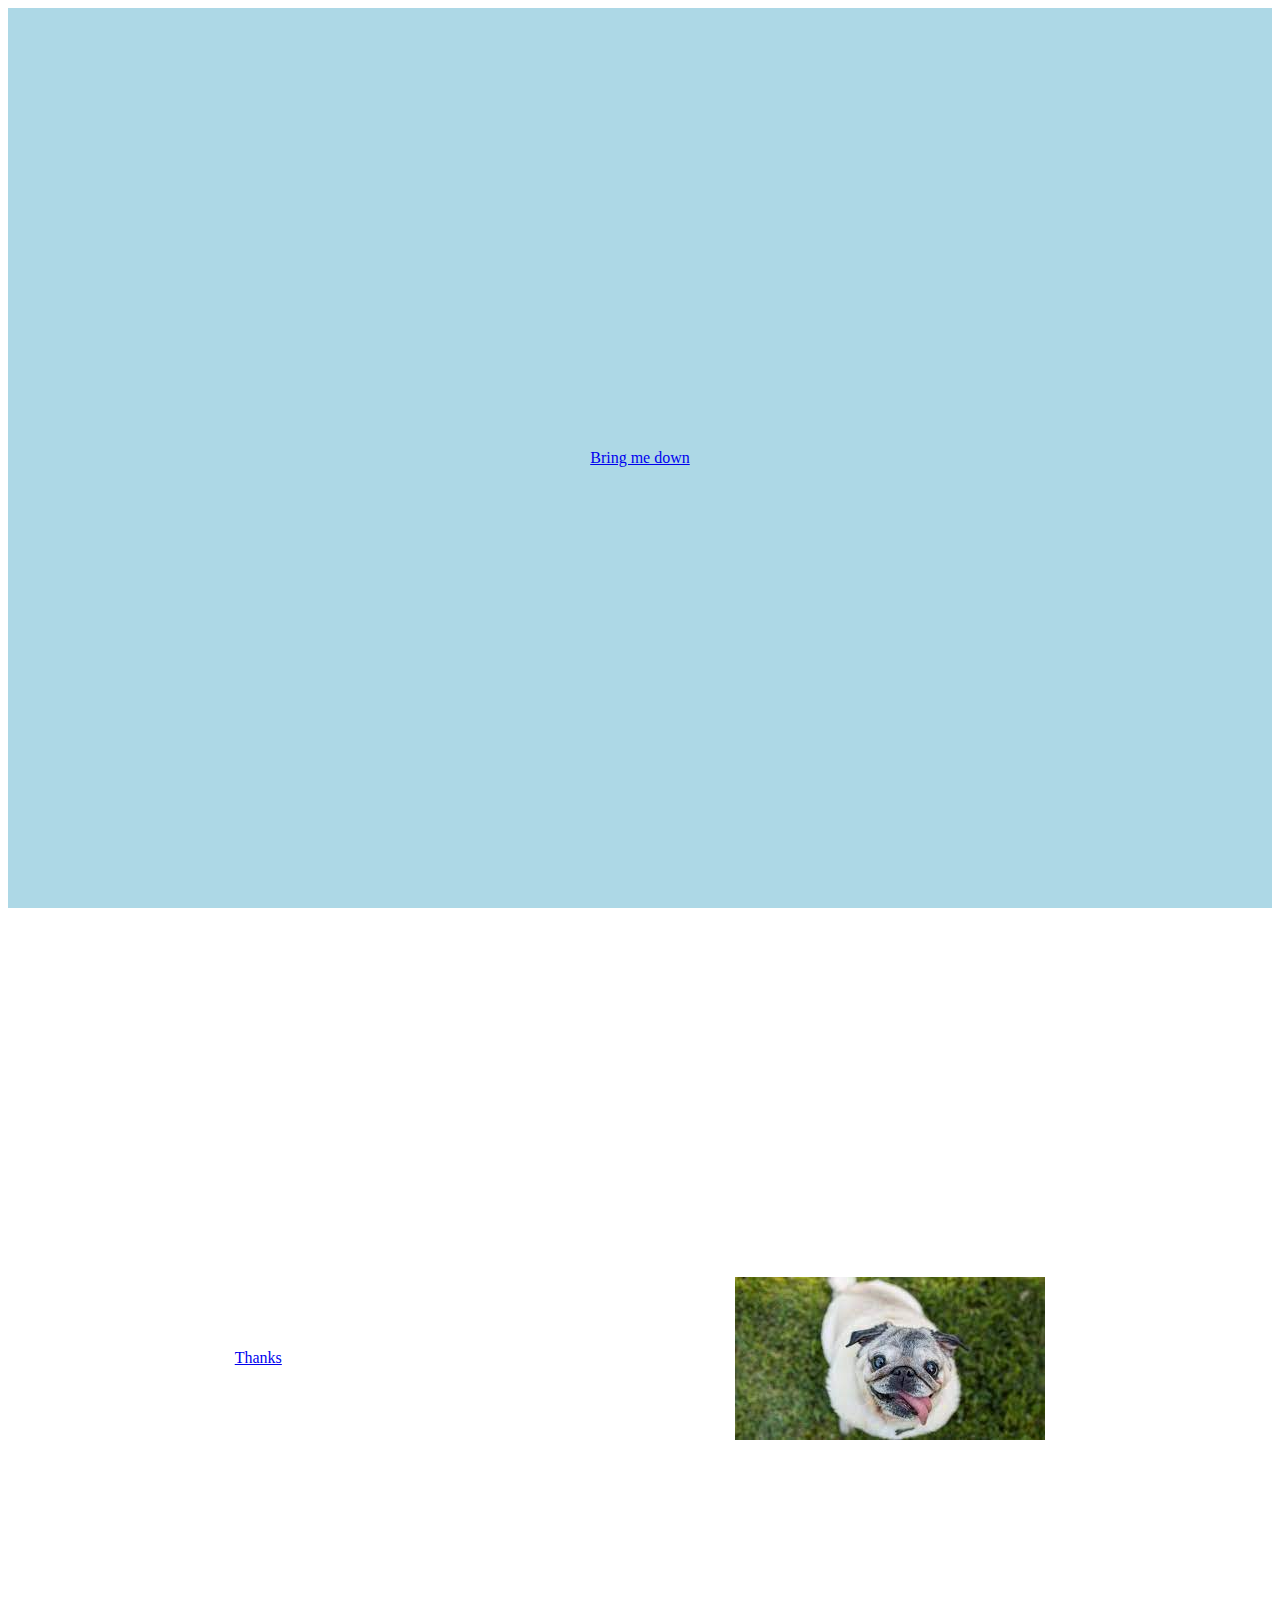
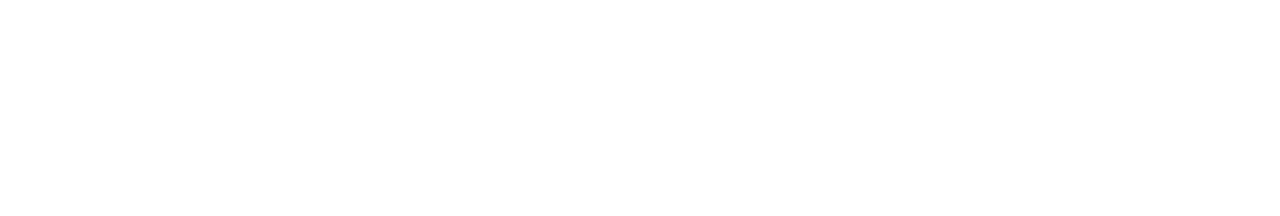
<file: Lesson_1_SmoothScroll/index.html>
<!DOCTYPE html>
<html lang="en">
<head>
    <meta charset="UTF-8">
    <meta http-equiv="X-UA-Compatible" content="IE=edge">
    <meta name="viewport" content="width=device-width, initial-scale=1.0">
    <link rel="stylesheet" href="style.css">
    <title>Document</title>
</head>
<body>
    <div class="box1">
        <a href="#" class="section1">Bring me down</a>
    </div>
    <div class="box2">
        <a href="#" class="section2">Thanks</a>
        <img src="./dog.jfif" alt="">
    </div>

    <script src="./app.js"></script>
</body>
</html>
</file>
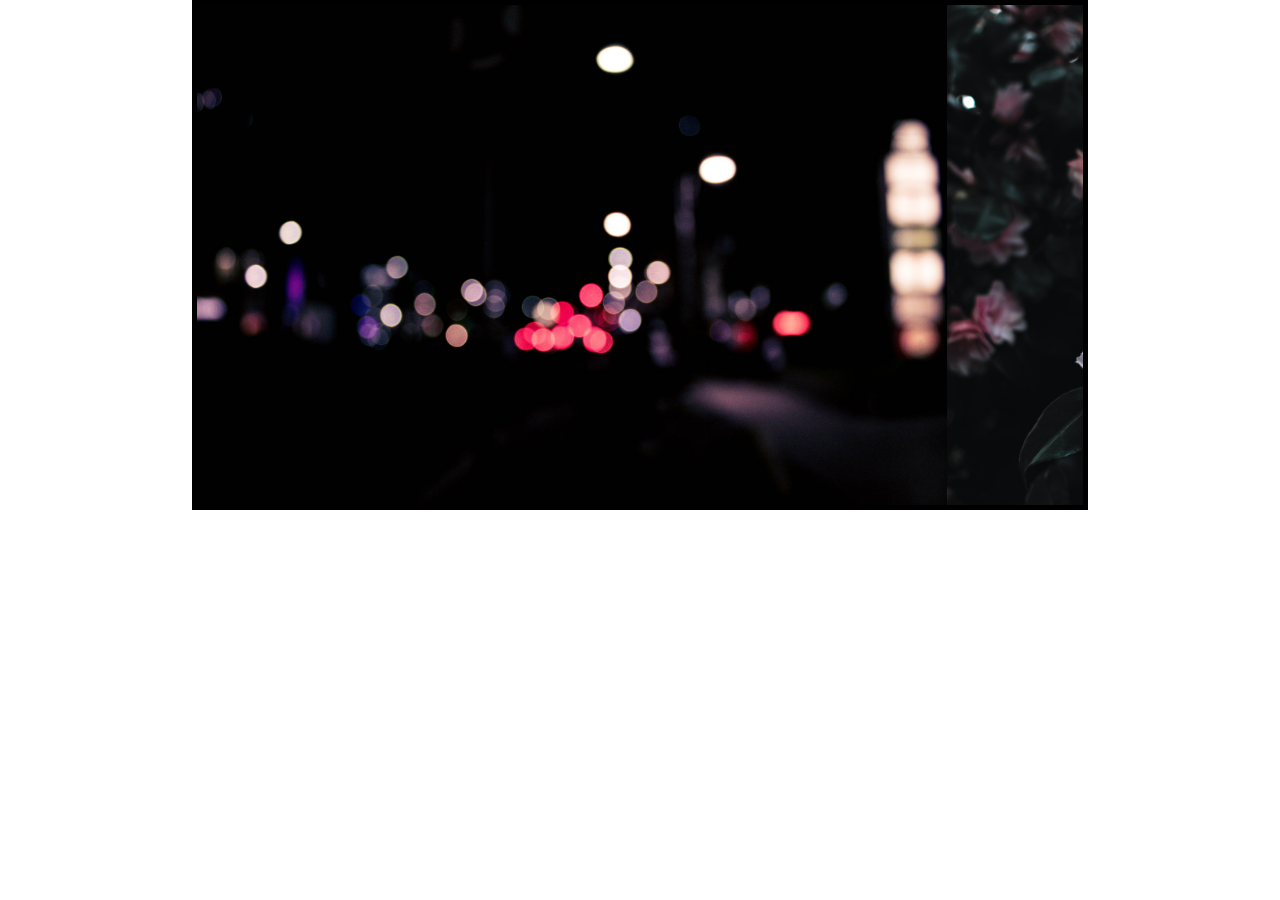
<file: Lesson_3_ImageSlider/index.html>
<!DOCTYPE html>
<html lang="en">
<head>
    <meta charset="UTF-8">
    <meta http-equiv="X-UA-Compatible" content="IE=edge">
    <meta name="viewport" content="width=device-width, initial-scale=1.0">
    <link rel="stylesheet" href="./styles.css">
    <link rel="stylesheet" href="https://cdnjs.cloudflare.com/ajax/libs/font-awesome/6.1.1/css/all.min.css" integrity="sha512-KfkfwYDsLkIlwQp6LFnl8zNdLGxu9YAA1QvwINks4PhcElQSvqcyVLLD9aMhXd13uQjoXtEKNosOWaZqXgel0g==" crossorigin="anonymous" referrerpolicy="no-referrer" />
    <title>Vanila Carousel</title>
</head>
<body>
    <div class="carousel-container">
        <i class="fas fa-arrow-left" id="prevBtn"></i>
        <i class="fas fa-arrow-right" id="nextBtn"></i>
        <div class="carousel-slide">
            <img src="./img-5.jpg" id="lastClone" alt="" srcset="">
            <img src="./img-1.jpg" alt="" srcset="">
            <img src="./img-2.jpg" alt="" srcset="">
            <img src="./img-3.jpg" alt="" srcset="">
            <img src="./img-4.jpg" alt="" srcset="">
            <img src="./img-5.jpg" alt="" srcset="">
            <img src="./img-1.jpg" id="firstClone" alt="" srcset="">
        </div>
    </div>

    <script src="./app.js"></script>
</body>
</html>
</file>
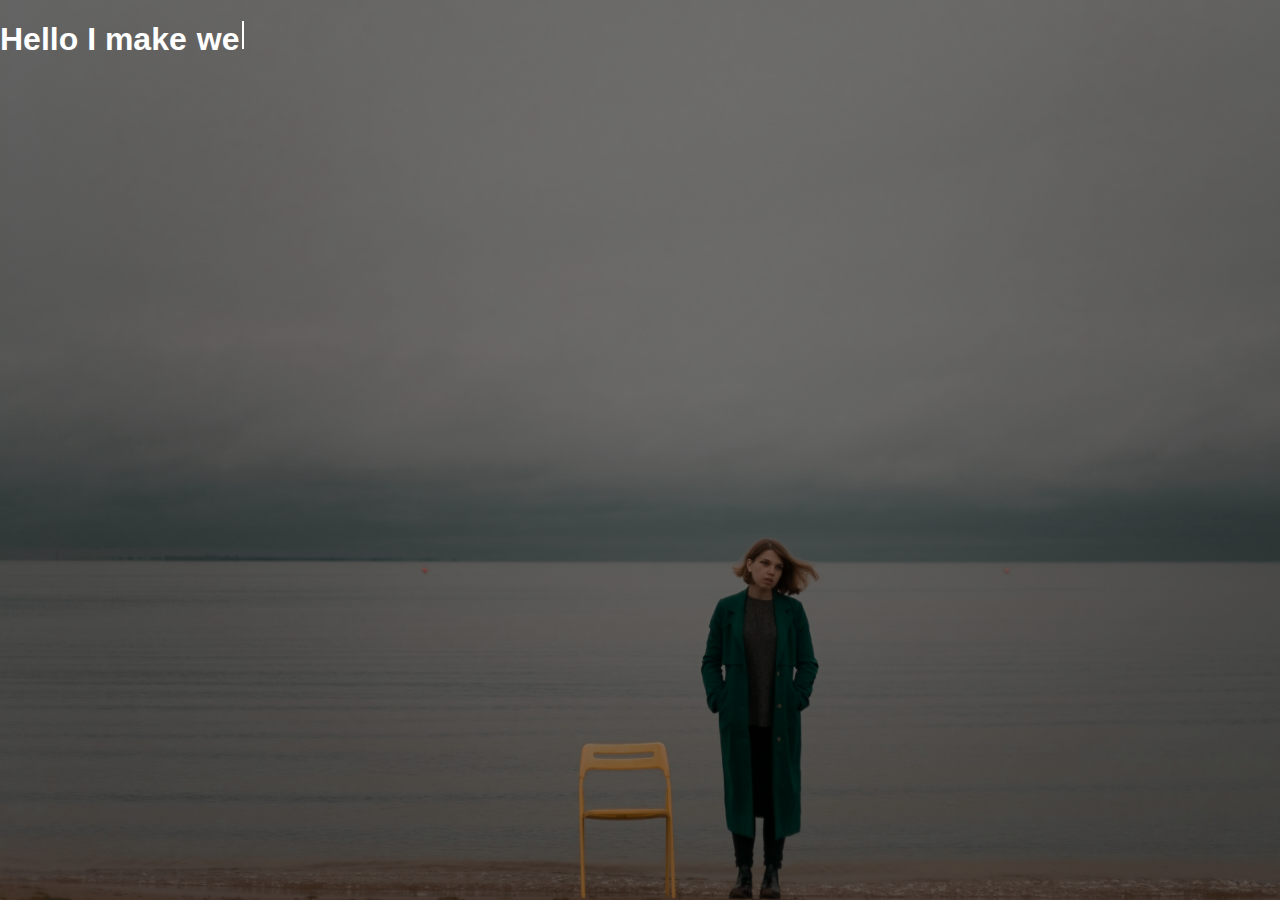
<file: Lesson_5_TypeWriterEffect/index.html>
<!DOCTYPE html>
<html lang="en">
<head>
    <meta charset="UTF-8">
    <meta http-equiv="X-UA-Compatible" content="IE=edge">
    <meta name="viewport" content="width=device-width, initial-scale=1.0">
    <link rel="stylesheet" href="style.css">
    <title>Document</title>
</head>
<body>
    <div class="intro">
        <h1>Hello I make</h1>
        <h1 class="typing"></h1>
    </div>
    
    <script src="app.js"></script>
</body>
</html>
</file>
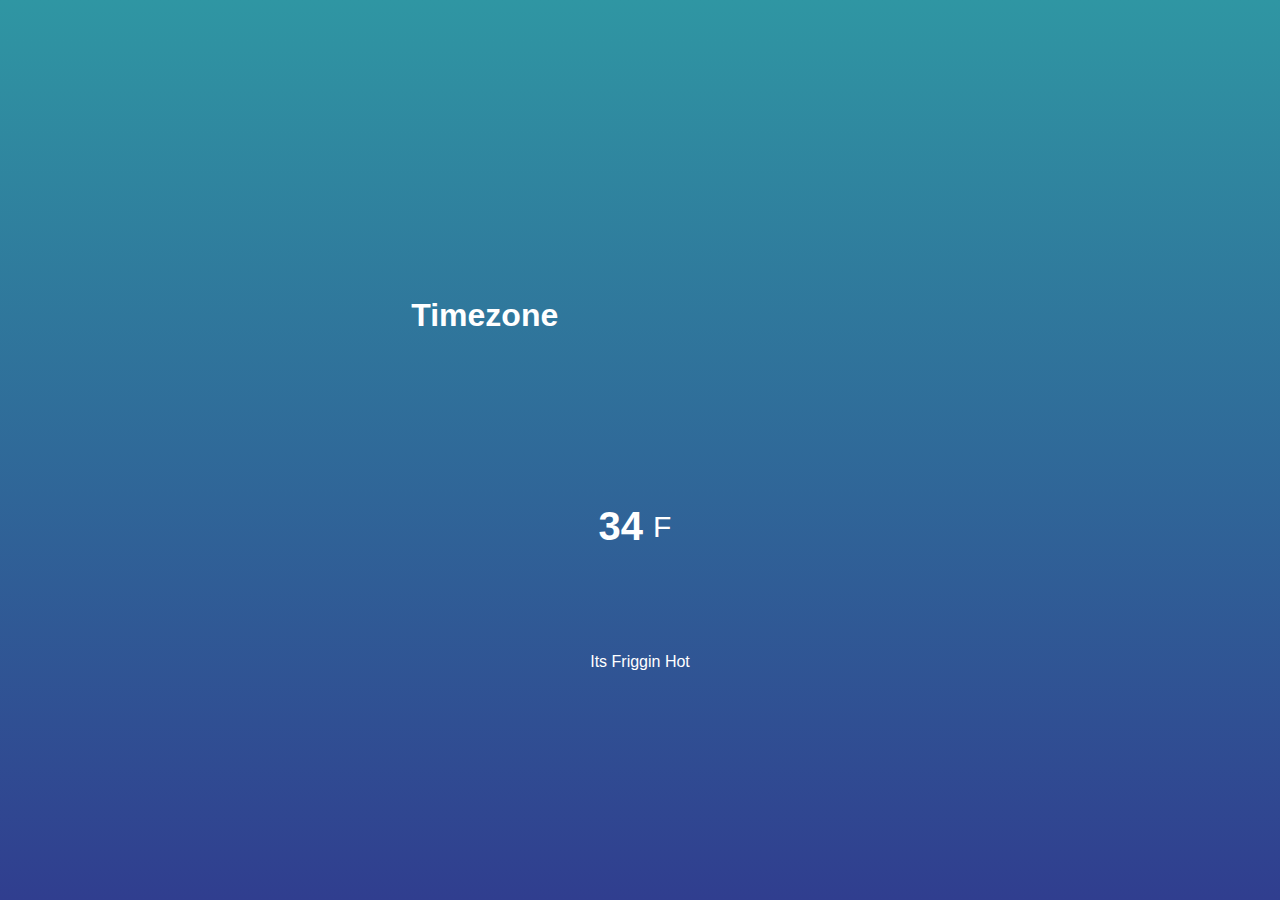
<file: Lesson_6_WeatherApp/index.html>
<!DOCTYPE html>
<html lang="en">
<head>
    <meta charset="UTF-8">
    <meta http-equiv="X-UA-Compatible" content="IE=edge">
    <meta name="viewport" content="width=device-width, initial-scale=1.0">
    <link rel="stylesheet" href="style.css">
    <title>Weather</title>
</head>
<body>
    <div class="location">
        <h1 class="location-timezone">Timezone</h1>
        <canvas class="icon" width="128" height="128"></canvas>
    </div>
    <div class="temperature">
        <div class="degree-section">
        <h2 class="temperature-degree">34</h2>
        <span>F</span>
        </div>
        <div class="temperature-description">Its Friggin Hot</div>
    </div>

    <script src="skycons.js"></script>
    <script src="app.js"></script>
</body>
</html>
</file>
<file: Lesson_1_SmoothScroll/style.css>
.box1 {
    height: 100vh;
    background-color: lightblue;
    display: flex;
    justify-content: center;
    align-items: center;
}

.box2 {
    height: 100vh;
    display: flex;
    justify-content: space-around;
    align-items: center;
}
</file>
<file: Lesson_3_ImageSlider/styles.css>
* {
    padding: 0px;
    margin: 0px;
    box-sizing: border-box;
}

.carousel-container {
    width: 70%;
    margin: auto;
    border: 5px solid black;
    overflow: hidden;
    position: relative;
}

.carousel-slide{
    display: flex;
    width: 100%;
    height: 500px;
}

#prevBtn {
    position: absolute;
    top: 50%;
    z-index: 10;
    left: 5%;
    font-size: 30px;
    color: white;
    cursor: pointer;
}

#nextBtn {
    position: absolute;
    top: 50%;
    z-index: 10;
    right: 5%;
    font-size: 30px;
    color: white;
    cursor: pointer;
}
</file>
<file: Lesson_5_TypeWriterEffect/style.css>
body {
    font-family: sans-serif;
    margin: 0;
    padding: 0;
    box-sizing: border-box;
}

.intro {
    display: flex;
    color: white;
    height: 100vh;
    background: linear-gradient(rgba(0,0,0,0.5), rgba(0,0,0,0.5)), url('./pexels-polina-sirotina-1217236.jpg');
    background-size: cover;
}

.typing {
    position: relative;
    margin-left: 10px;
}

.typing::after {
    content: "";
    position: absolute;
    right: -5px;
    height: 3%;
    border: 1px solid white;
    animation: blink 0.5s infinite ease;
}

@keyframes blink{
    0%{
        opacity: 0;
    }
    100%{
        opacity: 1;
    }
}
</file>
<file: Lesson_6_WeatherApp/style.css>
*{
    margin: 0;
    padding: 0;
    box-sizing: border-box;
}

body {
    height: 100vh;
    display: flex;
    justify-content: center;
    flex-direction: column;
    align-items: center;
    background: linear-gradient(rgb(47,150,163), rgb(48,62,143));
    font-family: sans-serif;
    color: white;
}
.location,
.temperature {
    height: 30vh;
    width: 50%;
    display: flex;
    justify-content: space-around;
    align-items: center;
}
.temperature {
    flex-direction: column;
}
.degree-section {
    display: flex;
    align-items: center;
    cursor: pointer;
}
.degree-section span {
    margin: 10px;
    font-size: 30px;
}
.degree-section h2 {
    font-size: 40px;
}
</file>
